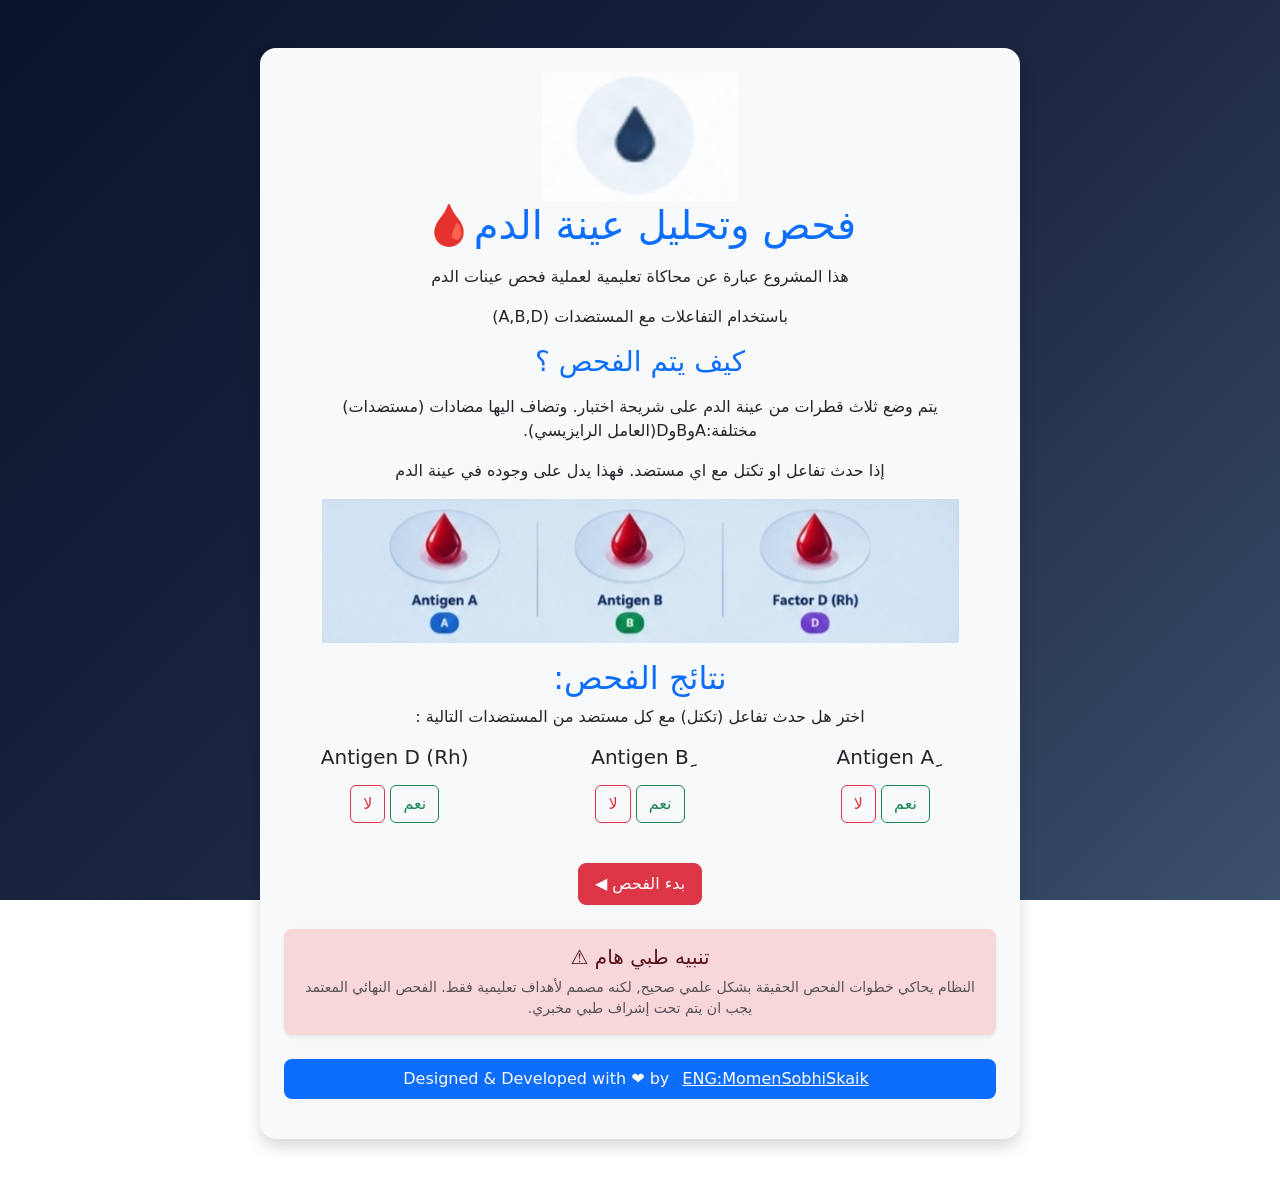
<file: index.html>
<!DOCTYPE html>
<html lang="ar" dir="rtl">

<head>
    <meta charset="UTF-8">
    <meta name="viewport" content="width=device-width, initial-scale=1.0">
    <title>BloodGroupTest</title>
    <link href="https://cdn.jsdelivr.net/npm/bootstrap@5.3.8/dist/css/bootstrap.min.css" rel="stylesheet">
    <link rel="stylesheet" href="css/aos.css" />
    <link rel="icon" href="images/blood.jpg ">

    <link rel="stylesheet" href="css/style.css">

</head>

<body>
    <div class="container my-5">
        <div class="row justify-content-center ">
            <div class="col-md-8 text-center  p-4 rounded-4 shadow box bg-light" data-aos="zoom-in"
                data-aos-duration="1500">
                <div>
                    <img class="img-fluid" src="images/blood.jpg" alt="">
                    <h1 class=" text-primary mb-3">فحص وتحليل عينة <span>الدم🩸</span>

                    </h1>
                    <p>هذا المشروع عبارة عن محاكاة تعليمية لعملية فحص عينات الدم</p>
                    <p>باستخدام التفاعلات مع المستضدات (A,B,D)</p>
                </div>
                <div>
                    <div>
                        <h3 class=" text-primary mb-3">كيف يتم الفحص ؟ </h3>
                        <p> يتم وضع ثلاث قطرات من عينة الدم على شريحة اختبار. وتضاف اليها مضادات (مستضدات)
                            مختلفة:AوBوD(العامل
                            الرايزيسي). </p>
                        <p>إذا حدث تفاعل او تكتل مع اي مستضد. فهذا يدل على وجوده في عينة الدم</p>
                        <img src="images/blood2.jpg" class="img-fluid mb-3" alt="">
                    </div>
                    <div>
                        <h2 class="text-primary"> نتائج الفحص:</h2>
                        <p>اختر هل حدث تفاعل (تكتل) مع كل مستضد من المستضدات التالية :</p>

                        <div class="row ">
                            <div class="col-lg-4 mb-3 ">
                                <h5 class="mb-3 fw-blod">ِِAntigen A</h5>
                                <div class=" d-inline">
                                    <input class="btn-check" type="radio" id="AAY" name="Ant1">
                                    <label class="btn btn-outline-success" for="AAY">نعم</label>

                                </div>
                                <div class="d-inline">
                                    <input class="btn-check" type="radio" id="AAN" name="Ant1">
                                    <label class="btn btn-outline-danger" for="AAN">لا</label>

                                </div>
                            </div>



                            <div class="col-lg-4 mb-3 ">
                                <h5 class="mb-3 fw-blod">ِِAntigen B</h5>
                                <div class="d-inline ">
                                    <input class="btn-check" type="radio" id="BBY" text="radio" name="Ant2">
                                    <label class="btn btn-outline-success" for="BBY">نعم</label>

                                </div>
                                <div class="d-inline">
                                    <input class="btn-check" type="radio" id="BBN" name="Ant2">
                                    <label class="btn btn-outline-danger" for="BBN">لا</label>

                                </div>
                            </div>


                            <div class="col-lg-4 mb-3 ">
                                <h5 class="mb-3 fw-blod"> Antigen D (Rh) </h5>
                                <div class="d-inline ">
                                    <input class="btn-check" type="radio" id="DDY" name="Ant3">
                                    <label class="btn btn-outline-success" for="DDY">نعم</label>

                                </div>
                                <div class="d-inline ">
                                    <input class="btn-check" type="radio" id="DDN" name="Ant3">
                                    <label class="btn btn-outline-danger" for="DDN">لا</label>

                                </div>
                            </div>
                        </div>

                    </div>
                    <button id="btn" class="btn btn-danger rounded-3 mt-4 px-3 py-2"> بدء الفحص ◀</button>
                    <div class="alert alert-danger  my-4 rounded-3 shadow-sm border-0">
                        <h5 class="alert-heading fw-blod ">تنبيه طبي هام ⚠</h5>
                        <p class="mb-0 small text-muted">النظام يحاكي خطوات الفحص الحقيقة بشكل علمي صحيح, لكنه مصمم
                            لأهداف تعليمية فقط. الفحص النهائي المعتمد يجب ان يتم تحت إشراف طبي مخبري. </p>
                    </div>

                    <p id="time" class="fw-blod alert alert-dark   rounded-4 p-4 text-success" style="display:none ;">
                        جاري تحليل العينة
                        <span id="timer" class="fw-blod">(5)</span> ثوان...
                    </p>
                    <tfoot class="p-2 mr-2  ">
                        <p class=" text-light w-100  rounded-3 p-2  bg-primary">Designed & Developed with ❤️ by
                            <a class="fw-blod text-white m-2 " href="https://www.facebook.com/share/1C6XZFypFF/"
                                target="_blank">ENG:MomenSobhiSkaik</a>
                        </p>
                    </tfoot>
                </div>

            </div>
        </div>
    </div>
    </div>

    <script src="https://cdn.jsdelivr.net/npm/bootstrap@5.3.8/dist/js/bootstrap.bundle.min.js"></script>

    <script src="js/aos.js"></script>
    <script>AOS.init();</script>
    <script src="js/blood.js"></script>
</body>

</html>
</file>
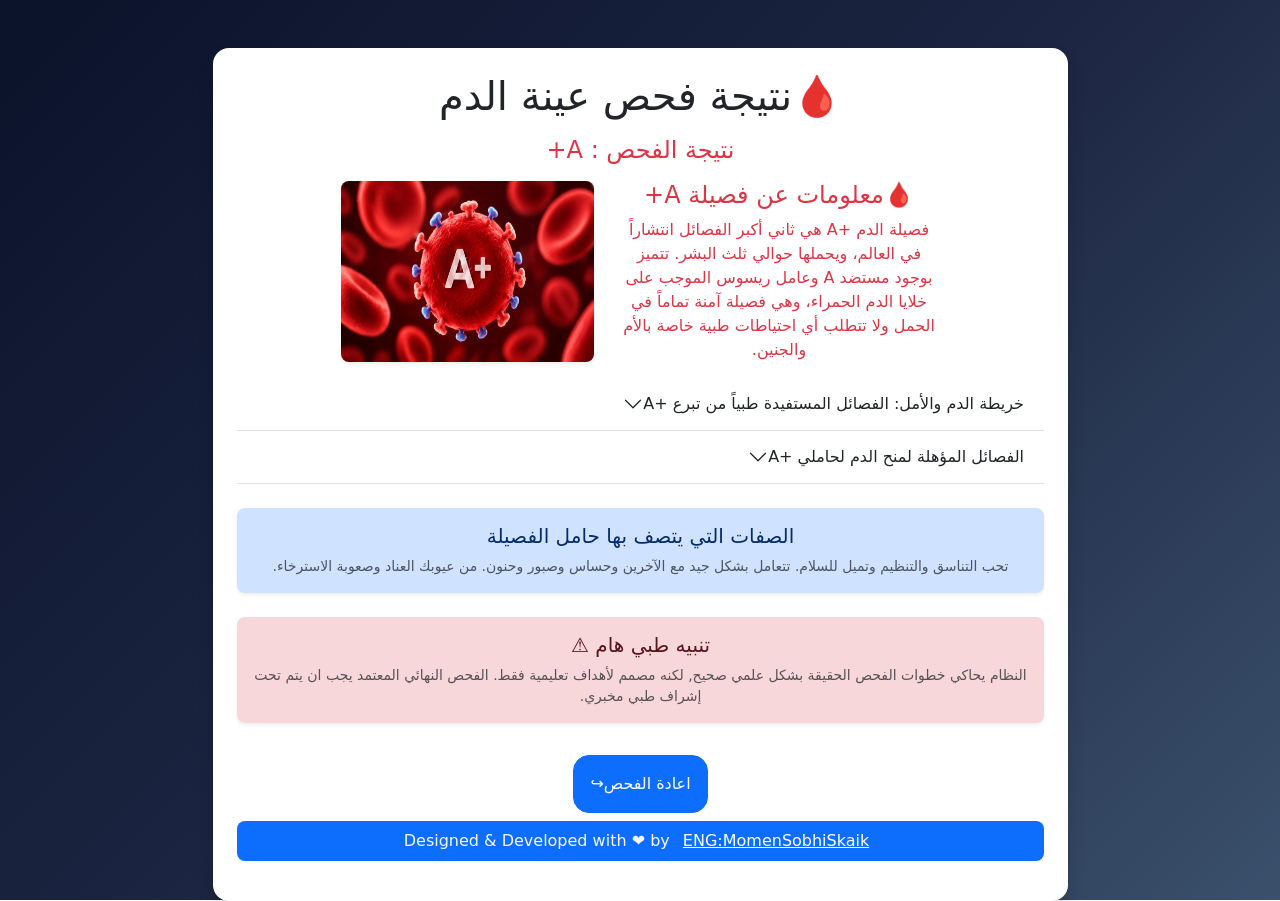
<file: pageA+.html>
<!DOCTYPE html>
<html lang="ar" dir="rtl">

<head>
    <meta charset="UTF-8">
    <meta name="viewport" content="width=device-width, initial-scale=1.0">
    <title>BloodGroupTest</title>
    <link href="https://cdn.jsdelivr.net/npm/bootstrap@5.3.8/dist/css/bootstrap.min.css" rel="stylesheet">
    <link rel="stylesheet" href="css/aos.css" />
    <link rel="icon" href="images/blood.jpg ">
    <link rel="stylesheet" href="css/styleall.css">

</head>

<body>
    <div class="container mt-5">
        <div class="row justify-content-center">
            <div class="col-md-9 text-center p-4 rounded-4 mx-3 shadow box bg-white" data-aos="flip-left"
                data-aos-duration="2000">


                <div>
                    <h1 class="mb-3">🩸نتيجة فحص عينة الدم </h1>
                    <h4 class="fw-blod text-danger mb-3">نتيجة الفحص : A+</h4>
                    <div class="row justify-content-center">
                        <div class="col-lg-5  text-danger">
                            <h4>🩸معلومات عن فصيلة A+</h4>
                            <p>فصيلة الدم +A هي ثاني أكبر
                                الفصائل انتشاراً في العالم، ويحملها حوالي ثلث البشر. تتميز بوجود مستضد A وعامل
                                ريسوس
                                الموجب على خلايا
                                الدم الحمراء، وهي فصيلة آمنة تماماً في الحمل ولا تتطلب أي
                                احتياطات طبية خاصة بالأم والجنين.</p>


                        </div>
                        <div class="col-lg-4 mb-3"><img src="images/A+.jpg"
                                class="img-fluid rounded-3 shadow-sm w-100  h-100">
                        </div>


                    </div>
                    <div class="accordion accordion-flush" id="accordionFlushExample">
                        <div class="accordion-item">
                            <h2 class="accordion-header">
                                <button class="accordion-button collapsed " type="button" data-bs-toggle="collapse"
                                    data-bs-target="#flush-collapseOne" aria-expanded="false"
                                    aria-controls="flush-collapseOne">
                                    خريطة الدم والأمل: الفصائل المستفيدة طبياً من تبرع +A
                                </button>
                            </h2>
                            <div id="flush-collapseOne" class="accordion-collapse collapse"
                                data-bs-parent="#accordionFlushExample">
                                <div class="accordion-body">تستطيع فصيلة الدم +A التبرع بالدم لشخصين فقط: حاملي نفس
                                    فصيلتها (+A)، وحاملي فصيلة (+AB).</div>
                            </div>
                        </div>
                        <div class="accordion-item">
                            <h2 class="accordion-header">
                                <button class="accordion-button collapsed" type="button" data-bs-toggle="collapse"
                                    data-bs-target="#flush-collapseTwo" aria-expanded="false"
                                    aria-controls="flush-collapseTwo">
                                    الفصائل المؤهلة لمنح الدم لحاملي +A
                                </button>
                            </h2>
                            <div id="flush-collapseTwo" class="accordion-collapse collapse"
                                data-bs-parent="#accordionFlushExample">
                                <div class="accordion-body">كل من الفصائل (+A، -A، +O، -O) تستطيع التبرع لـ (+A)</div>
                            </div>
                        </div>
                        <div class="alert alert-primary  my-4 rounded-3 shadow-sm border-0">
                            <h5 class="alert-heading fw-blod "> الصفات التي يتصف بها حامل الفصيلة</h5>
                            <p class="mb-0 small text-muted fw-blod">
                                تحب التناسق والتنظيم وتميل للسلام. تتعامل بشكل جيد مع الآخرين وحساس وصبور وحنون. من
                                عيوبك العناد وصعوبة الاسترخاء.
                            </p>
                        </div>
                        <div class="alert alert-danger  my-4 rounded-3 shadow-sm border-0">
                            <h5 class="alert-heading fw-blod ">تنبيه طبي هام ⚠</h5>
                            <p class="mb-0 small text-muted">النظام يحاكي خطوات الفحص الحقيقة بشكل علمي صحيح, لكنه مصمم
                                لأهداف تعليمية فقط. الفحص النهائي المعتمد يجب ان يتم تحت إشراف طبي مخبري. </p>
                        </div>
                        <button id="bttn" class="btn btn-primary mt-2 p-3 rounded-4"> اعادة الفحص↪ </button>
                        <tfoot class="p-2 m-3 ">
                            <p class=" text-light w-100  rounded-3 p-2 mt-2  bg-primary">Designed & Developed with ❤️ by
                                <a class="fw-blod text-white m-2 "
                                    href="https://www.facebook.com/share/1C6XZFypFF/"
                                    target="_blank">ENG:MomenSobhiSkaik</a>
                            </p>
                        </tfoot>
                    </div>

                </div>
            </div>
            <script src="https://cdn.jsdelivr.net/npm/bootstrap@5.3.8/dist/js/bootstrap.bundle.min.js"></script>
            <script src="https://cdn.jsdelivr.net/npm/bootstrap@5.3.8/dist/js/bootstrap.bundle.min.js"></script>

            <script src="js/aos.js"></script>
            <script>AOS.init();</script>
            <script>
                document.getElementById("bttn").onclick = function () {
                    window.location.href = "index.html";
                }
            </script>
</body>

</html>
</file>
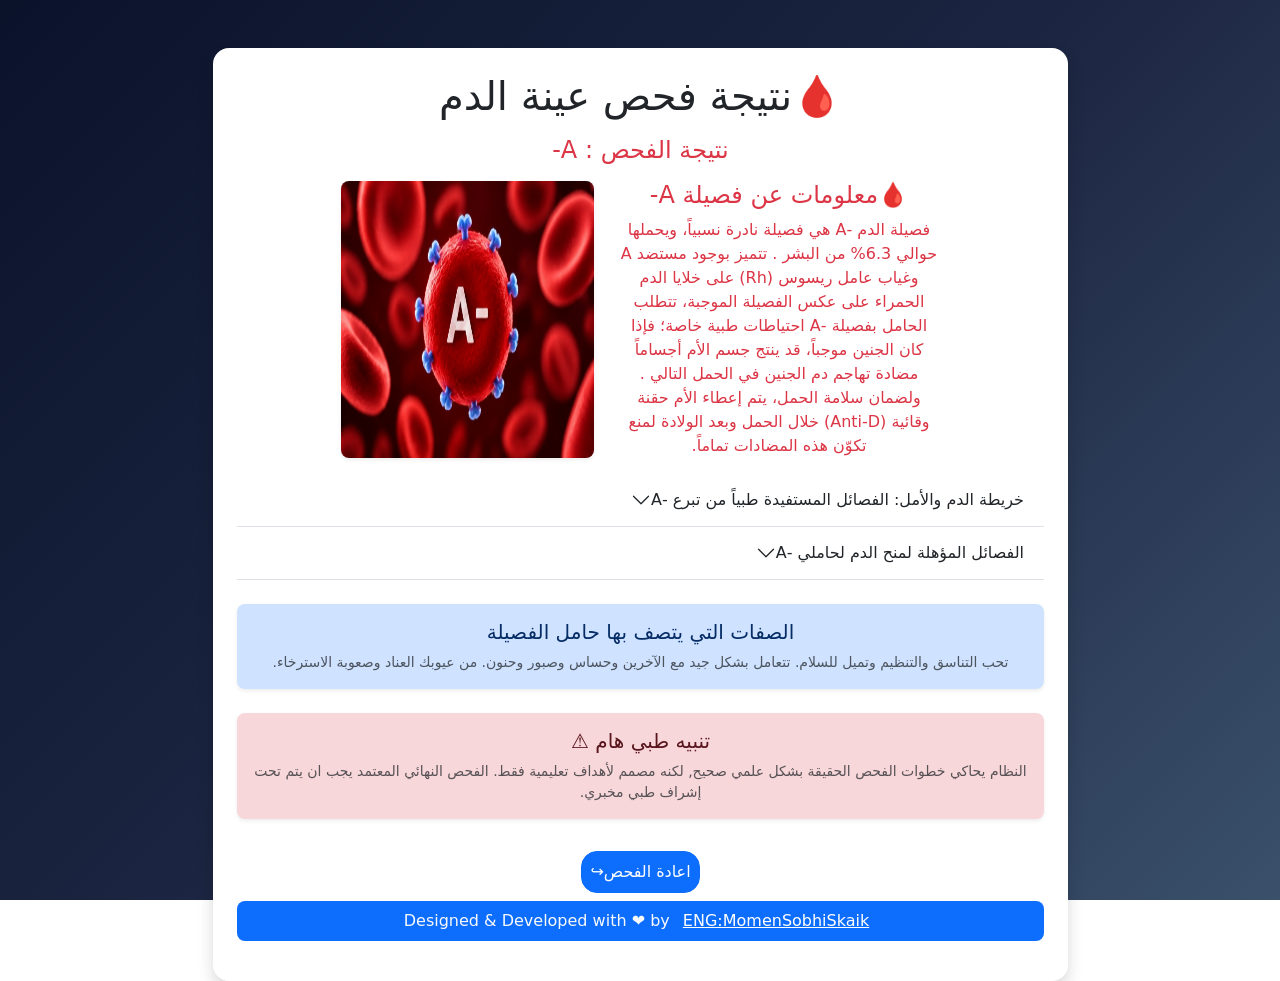
<file: pageA-.html>
<!DOCTYPE html>
<html lang="ar" dir="rtl">

<head>
    <meta charset="UTF-8">
    <meta name="viewport" content="width=device-width, initial-scale=1.0">
    <title>BloodGroupTest</title>
    <link href="https://cdn.jsdelivr.net/npm/bootstrap@5.3.8/dist/css/bootstrap.min.css" rel="stylesheet">
    <link rel="stylesheet" href="css/aos.css" />
    <link rel="icon" href="images/blood.jpg ">
    <link rel="stylesheet" href="css/styleall.css">

</head>

<body>
    <div class="container mt-5">
        <div class="row justify-content-center">
            <div class="col-md-9 text-center p-4 rounded-4 mx-3 shadow box bg-white" data-aos="flip-right"
                data-aos-duration="2000">


                <div>
                    <h1 class="mb-3">🩸نتيجة فحص عينة الدم </h1>
                    <h4 class="fw-blod text-danger mb-3">نتيجة الفحص : A-</h4>
                    <div class="row justify-content-center">
                        <div class="col-lg-5  text-danger">
                            <h4>🩸معلومات عن فصيلة A-</h4>
                            <p>فصيلة الدم -A هي فصيلة نادرة نسبياً، ويحملها حوالي 6.3% من البشر . تتميز بوجود مستضد A
                                وغياب عامل ريسوس (Rh) على خلايا الدم الحمراء على عكس الفصيلة الموجبة،
                                تتطلب الحامل بفصيلة -A احتياطات طبية خاصة؛ فإذا كان الجنين موجباً، قد ينتج جسم الأم
                                أجساماً مضادة تهاجم دم الجنين في الحمل التالي . ولضمان سلامة الحمل، يتم إعطاء الأم حقنة
                                وقائية (Anti-D) خلال الحمل وبعد الولادة لمنع تكوّن هذه المضادات تماماً.</p>

                        </div>
                        <div class="col-lg-4 mb-3"><img src="images/A-.jpg"
                                class="img-fluid rounded-3 shadow-sm w-100 h-100">
                        </div>


                    </div>
                    <div class="accordion accordion-flush" id="accordionFlushExample">
                        <div class="accordion-item">
                            <h2 class="accordion-header">
                                <button class="accordion-button collapsed " type="button" data-bs-toggle="collapse"
                                    data-bs-target="#flush-collapseOne" aria-expanded="false"
                                    aria-controls="flush-collapseOne">
                                    خريطة الدم والأمل: الفصائل المستفيدة طبياً من تبرع -A
                                </button>
                            </h2>
                            <div id="flush-collapseOne" class="accordion-collapse collapse"
                                data-bs-parent="#accordionFlushExample">
                                <div class="accordion-body"> بقطراتها تُحيي فصيلة -A الأمل في أربع فصائل: +Aو -Aو +ABو
                                    -AB</div>
                            </div>
                        </div>
                        <div class="accordion-item">
                            <h2 class="accordion-header">
                                <button class="accordion-button collapsed" type="button" data-bs-toggle="collapse"
                                    data-bs-target="#flush-collapseTwo" aria-expanded="false"
                                    aria-controls="flush-collapseTwo">
                                    الفصائل المؤهلة لمنح الدم لحاملي -A
                                </button>
                            </h2>
                            <div id="flush-collapseTwo" class="accordion-collapse collapse"
                                data-bs-parent="#accordionFlushExample">
                                <div class="accordion-body">فصيلة الدم -A تستقبل الدم فقط من فصيلتي: -A و -O.</div>
                            </div>
                        </div>
                   <div class="alert alert-primary  my-4 rounded-3 shadow-sm border-0">
                            <h5 class="alert-heading fw-blod "> الصفات التي يتصف بها حامل الفصيلة</h5>
                            <p class="mb-0 small text-muted fw-blod">
                                تحب التناسق والتنظيم وتميل للسلام. تتعامل بشكل جيد مع الآخرين وحساس وصبور وحنون. من
                                عيوبك العناد وصعوبة الاسترخاء.
                            </p>
                        </div>
                        <div class="alert alert-danger  my-4 rounded-3 shadow-sm border-0">
                            <h5 class="alert-heading fw-blod ">تنبيه طبي هام ⚠</h5>
                            <p class="mb-0 small text-muted">النظام يحاكي خطوات الفحص الحقيقة بشكل علمي صحيح, لكنه مصمم
                                لأهداف تعليمية فقط. الفحص النهائي المعتمد يجب ان يتم تحت إشراف طبي مخبري. </p>
                        </div>
                        <button id="bttn" class="btn btn-primary mt-2 p-2 rounded-4"> اعادة الفحص↪ </button>
                        <tfoot class="p-2 m-3 ">
                            <p class=" text-light w-100  rounded-3 p-2 mt-2  bg-primary">Designed & Developed with ❤️ by
                                <a class="fw-blod text-white m-2 "
                                    href="https://www.facebook.com/share/1C6XZFypFF/"
                                    target="_blank">ENG:MomenSobhiSkaik</a>
                            </p>
                        </tfoot>
                    </div>

                </div>
            </div>
            <script src="https://cdn.jsdelivr.net/npm/bootstrap@5.3.8/dist/js/bootstrap.bundle.min.js"></script>
            <script src="https://cdn.jsdelivr.net/npm/bootstrap@5.3.8/dist/js/bootstrap.bundle.min.js"></script>

            <script src="js/aos.js"></script>
            <script>AOS.init();</script>
            <script>
                document.getElementById("bttn").onclick = function () {
                    window.location.href = "index.html";
                }
            </script>

</body>

</html>
</file>
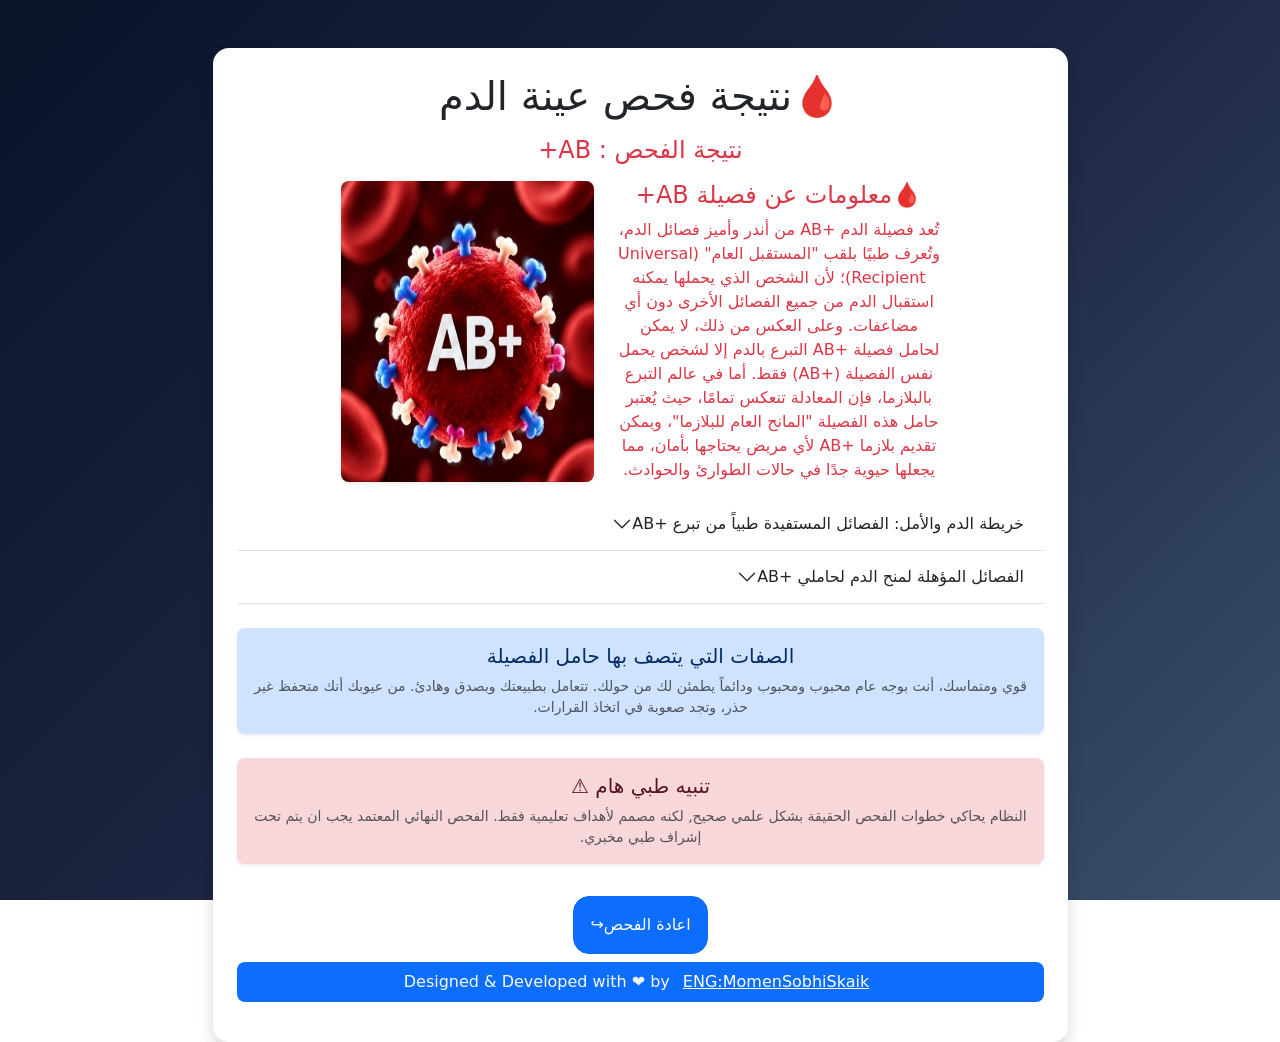
<file: pageAB+.html>
<!DOCTYPE html>
<html lang="ar" dir="rtl">

<head>
    <meta charset="UTF-8">
    <meta name="viewport" content="width=device-width, initial-scale=1.0">
    <title>BloodGroupTest</title>
    <link href="https://cdn.jsdelivr.net/npm/bootstrap@5.3.8/dist/css/bootstrap.min.css" rel="stylesheet">
    <link rel="stylesheet" href="css/aos.css" />
    <link rel="icon" href="images/blood.jpg ">
    <link rel="stylesheet" href="css/styleall.css">

</head>

<body>
    <div class="container mt-5">
        <div class="row justify-content-center">
            <div class="col-md-9 text-center p-4 rounded-4 mx-3 shadow box bg-white" data-aos="flip-down"
                data-aos-duration="2000">


                <div>
                    <h1 class="mb-3">🩸نتيجة فحص عينة الدم </h1>
                    <h4 class="fw-blod text-danger mb-3">نتيجة الفحص : AB+</h4>
                    <div class="row justify-content-center">
                        <div class="col-lg-5  text-danger">
                            <h4>🩸معلومات عن فصيلة AB+</h4>
                            <p>تُعد فصيلة الدم +AB من أندر وأميز فصائل الدم، وتُعرف طبيًا بلقب "المستقبل العام"
                                (Universal Recipient)؛ لأن الشخص الذي يحملها يمكنه استقبال الدم من جميع الفصائل الأخرى
                                دون أي مضاعفات.
                                وعلى العكس من ذلك، لا يمكن لحامل فصيلة +AB التبرع بالدم إلا لشخص يحمل نفس الفصيلة (+AB)
                                فقط. أما في عالم التبرع بالبلازما، فإن المعادلة تنعكس تمامًا، حيث يُعتبر حامل هذه
                                الفصيلة "المانح العام للبلازما"، ويمكن تقديم بلازما +AB لأي مريض يحتاجها بأمان، مما
                                يجعلها حيوية جدًا في حالات الطوارئ والحوادث.</p>


                        </div>
                        <div class="col-lg-4 mb-3"><img src="images/AB+.jpg"
                                class="img-fluid rounded-3 shadow-sm w-100  h-100">
                        </div>


                    </div>
                    <div class="accordion accordion-flush" id="accordionFlushExample">
                        <div class="accordion-item">
                            <h2 class="accordion-header">
                                <button class="accordion-button collapsed " type="button" data-bs-toggle="collapse"
                                    data-bs-target="#flush-collapseOne" aria-expanded="false"
                                    aria-controls="flush-collapseOne">
                                    خريطة الدم والأمل: الفصائل المستفيدة طبياً من تبرع +AB
                                </button>
                            </h2>
                            <div id="flush-collapseOne" class="accordion-collapse collapse"
                                data-bs-parent="#accordionFlushExample">
                                <div class="accordion-body">تختص فصيلة +AB بعطائها، وتتبرع بالدم لحاملي فصيلة +AB فقط.
                                </div>
                            </div>
                        </div>
                        <div class="accordion-item">
                            <h2 class="accordion-header">
                                <button class="accordion-button collapsed" type="button" data-bs-toggle="collapse"
                                    data-bs-target="#flush-collapseTwo" aria-expanded="false"
                                    aria-controls="flush-collapseTwo">
                                    الفصائل المؤهلة لمنح الدم لحاملي +AB
                                </button>
                            </h2>

                            <div id="flush-collapseTwo" class="accordion-collapse collapse"
                                data-bs-parent="#accordionFlushExample">
                                <div class="accordion-body">تستقبل فصيلة +AB شريان الحياة من جميع الفصائل بلا استثناء،
                                    فهي المستقبل العام.</div>
                            </div>
                        </div>
                        <div class="alert alert-primary  my-4 rounded-3 shadow-sm border-0">
                            <h5 class="alert-heading fw-blod "> الصفات التي يتصف بها حامل الفصيلة</h5>
                            <p class="mb-0 small text-muted fw-blod">
                                قوي ومتماسك، أنت بوجه عام محبوب ومحبوب ودائماً يطمئن لك من حولك. تتعامل بطبيعتك وبصدق
                                وهادئ.
                                من عيوبك أنك متحفظ غير حذر، وتجد صعوبة في اتخاذ القرارات.
                            </p>
                        </div>
                        <div class="alert alert-danger  my-4 rounded-3 shadow-sm border-0">
                            <h5 class="alert-heading fw-blod ">تنبيه طبي هام ⚠</h5>
                            <p class="mb-0 small text-muted">النظام يحاكي خطوات الفحص الحقيقة بشكل علمي صحيح, لكنه مصمم
                                لأهداف تعليمية فقط. الفحص النهائي المعتمد يجب ان يتم تحت إشراف طبي مخبري. </p>
                        </div>
                        <button id="bttn" class="btn btn-primary mt-2 p-3 rounded-4"> اعادة الفحص↪ </button>
                        <tfoot class="p-2 m-3 ">
                            <p class=" text-light w-100  rounded-3 p-2 mt-2  bg-primary">Designed & Developed with ❤️ by
                                <a class="fw-blod text-white m-2 "
                                    href="https://www.facebook.com/share/1C6XZFypFF/"
                                    target="_blank">ENG:MomenSobhiSkaik</a>
                            </p>
                        </tfoot>
                    </div>

                </div>
            </div>
            <script src="https://cdn.jsdelivr.net/npm/bootstrap@5.3.8/dist/js/bootstrap.bundle.min.js"></script>
            <script src="https://cdn.jsdelivr.net/npm/bootstrap@5.3.8/dist/js/bootstrap.bundle.min.js"></script>

            <script src="js/aos.js"></script>
            <script>AOS.init();</script>
            <script>
                document.getElementById("bttn").onclick = function () {
                    window.location.href = "index.html";
                }
            </script>
</body>

</html>
</file>
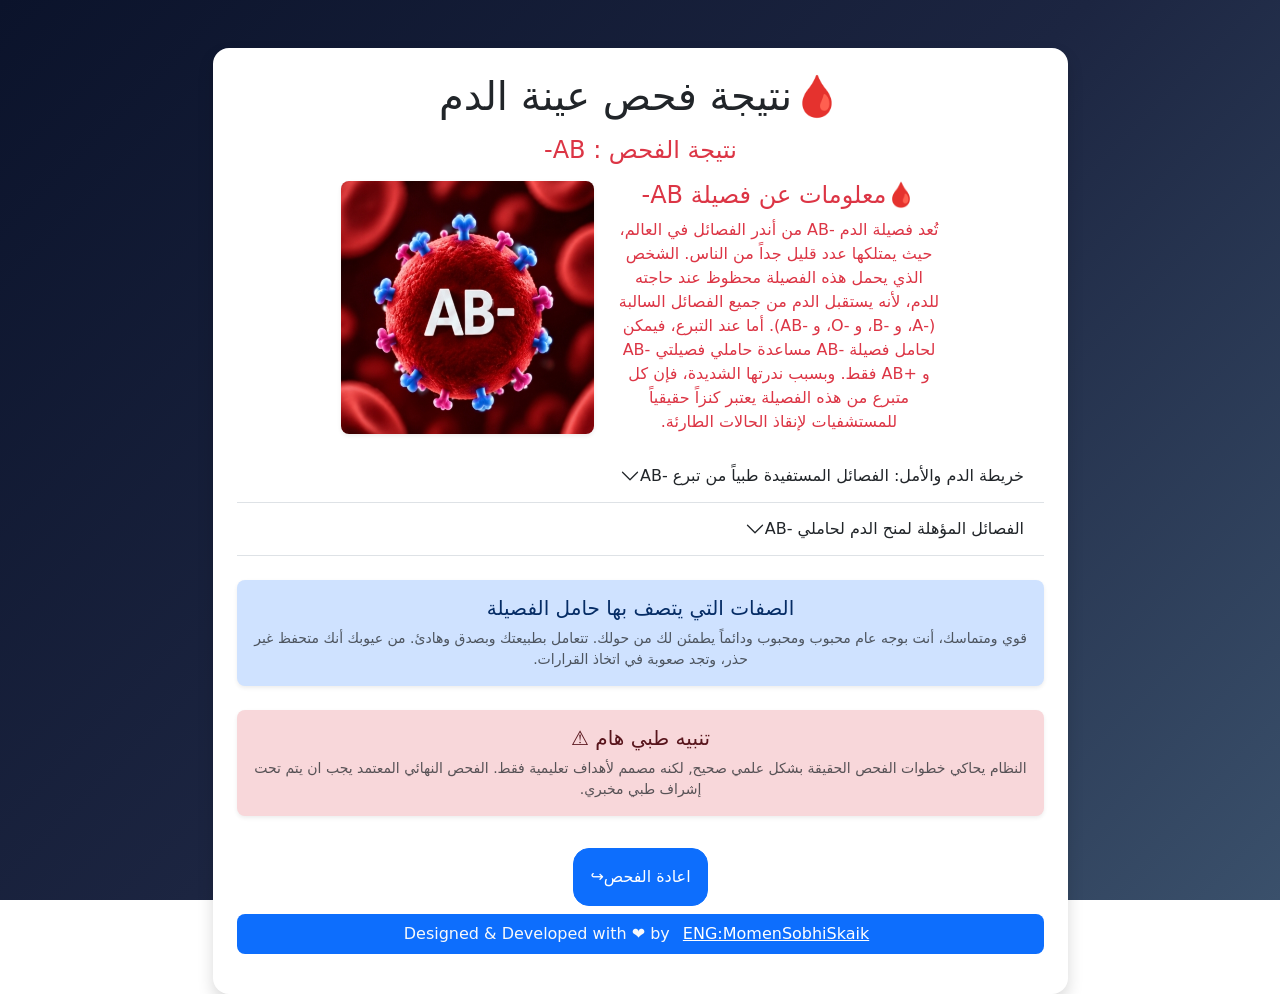
<file: pageAB-.html>
<!DOCTYPE html>
<html lang="ar" dir="rtl">

<head>
    <meta charset="UTF-8">
    <meta name="viewport" content="width=device-width, initial-scale=1.0">
    <title>BloodGroupTest</title>
    <link href="https://cdn.jsdelivr.net/npm/bootstrap@5.3.8/dist/css/bootstrap.min.css" rel="stylesheet">
    <link rel="stylesheet" href="css/aos.css" />
    <link rel="icon" href="images/blood.jpg ">
    <link rel="stylesheet" href="css/styleall.css">

</head>

<body>
    <div class="container mt-5">
        <div class="row justify-content-center">
            <div class="col-md-9 text-center p-4 rounded-4 mx-3 shadow box bg-white" data-aos="flip-up"
                data-aos-duration="2000">


                <div>
                    <h1 class="mb-3">🩸نتيجة فحص عينة الدم </h1>
                    <h4 class="fw-blod text-danger mb-3">نتيجة الفحص : AB-</h4>
                    <div class="row justify-content-center">
                        <div class="col-lg-5  text-danger">
                            <h4>🩸معلومات عن فصيلة AB-</h4>
                            <p>تُعد فصيلة الدم -AB من أندر الفصائل في العالم، حيث يمتلكها عدد قليل جداً من الناس.
                                الشخص الذي يحمل هذه الفصيلة محظوظ عند حاجته للدم، لأنه يستقبل الدم من جميع الفصائل
                                السالبة (-A، و -B، و -O، و -AB). أما عند التبرع، فيمكن لحامل فصيلة -AB مساعدة حاملي
                                فصيلتي -AB و +AB فقط. وبسبب ندرتها الشديدة، فإن كل متبرع من هذه الفصيلة يعتبر كنزاً
                                حقيقياً للمستشفيات لإنقاذ الحالات الطارئة.</p>


                        </div>
                        <div class="col-lg-4 mb-3"><img src="images/AB-.jpg"
                                class="img-fluid rounded-3 shadow-sm w-100  h-100">
                        </div>


                    </div>
                    <div class="accordion accordion-flush" id="accordionFlushExample">
                        <div class="accordion-item">
                            <h2 class="accordion-header">
                                <button class="accordion-button collapsed " type="button" data-bs-toggle="collapse"
                                    data-bs-target="#flush-collapseOne" aria-expanded="false"
                                    aria-controls="flush-collapseOne">
                                    خريطة الدم والأمل: الفصائل المستفيدة طبياً من تبرع -AB
                                </button>
                            </h2>
                            <div id="flush-collapseOne" class="accordion-collapse collapse"
                                data-bs-parent="#accordionFlushExample">
                                <div class="accordion-body">تساهم فصيلة -AB في إنقاذ حياة حاملي الفصائل التالية فقط: -AB
                                    و +AB.</div>
                            </div>
                        </div>
                        <div class="accordion-item">
                            <h2 class="accordion-header">
                                <button class="accordion-button collapsed" type="button" data-bs-toggle="collapse"
                                    data-bs-target="#flush-collapseTwo" aria-expanded="false"
                                    aria-controls="flush-collapseTwo">
                                    الفصائل المؤهلة لمنح الدم لحاملي -AB
                                </button>
                            </h2>

                            <div id="flush-collapseTwo" class="accordion-collapse collapse"
                                data-bs-parent="#accordionFlushExample">
                                <div class="accordion-body">تستقبل فصيلة -AB شريان الحياة من جميع الفصائل السالبة فقط:
                                    -O, -Aو -Bو -AB.</div>
                            </div>
                        </div>
                        <div class="alert alert-primary  my-4 rounded-3 shadow-sm border-0">
                            <h5 class="alert-heading fw-blod "> الصفات التي يتصف بها حامل الفصيلة</h5>
                            <p class="mb-0 small text-muted fw-blod">
                                قوي ومتماسك، أنت بوجه عام محبوب ومحبوب ودائماً يطمئن لك من حولك. تتعامل بطبيعتك وبصدق
                                وهادئ.
                                من عيوبك أنك متحفظ غير حذر، وتجد صعوبة في اتخاذ القرارات.
                            </p>
                        </div>
                        <div class="alert alert-danger  my-4 rounded-3 shadow-sm border-0">
                            <h5 class="alert-heading fw-blod ">تنبيه طبي هام ⚠</h5>
                            <p class="mb-0 small text-muted">النظام يحاكي خطوات الفحص الحقيقة بشكل علمي صحيح, لكنه مصمم
                                لأهداف تعليمية فقط. الفحص النهائي المعتمد يجب ان يتم تحت إشراف طبي مخبري. </p>
                        </div>
                        <button id="bttn" class="btn btn-primary mt-2 p-3 rounded-4"> اعادة الفحص↪ </button>
                        <tfoot class="p-2 m-3 ">
                            <p class=" text-light w-100  rounded-3 p-2 mt-2  bg-primary">Designed & Developed with ❤️ by
                                <a class="fw-blod text-white m-2 "
                                    href="https://www.facebook.com/share/1C6XZFypFF/"
                                    target="_blank">ENG:MomenSobhiSkaik</a>
                            </p>
                        </tfoot>
                    </div>

                </div>
            </div>
            <script src="https://cdn.jsdelivr.net/npm/bootstrap@5.3.8/dist/js/bootstrap.bundle.min.js"></script>
            <script src="https://cdn.jsdelivr.net/npm/bootstrap@5.3.8/dist/js/bootstrap.bundle.min.js"></script>

            <script src="js/aos.js"></script>
            <script>AOS.init();</script>
            <script>
                document.getElementById("bttn").onclick = function () {
                    window.location.href = "index.html";
                }
            </script>
</body>

</html>
</file>
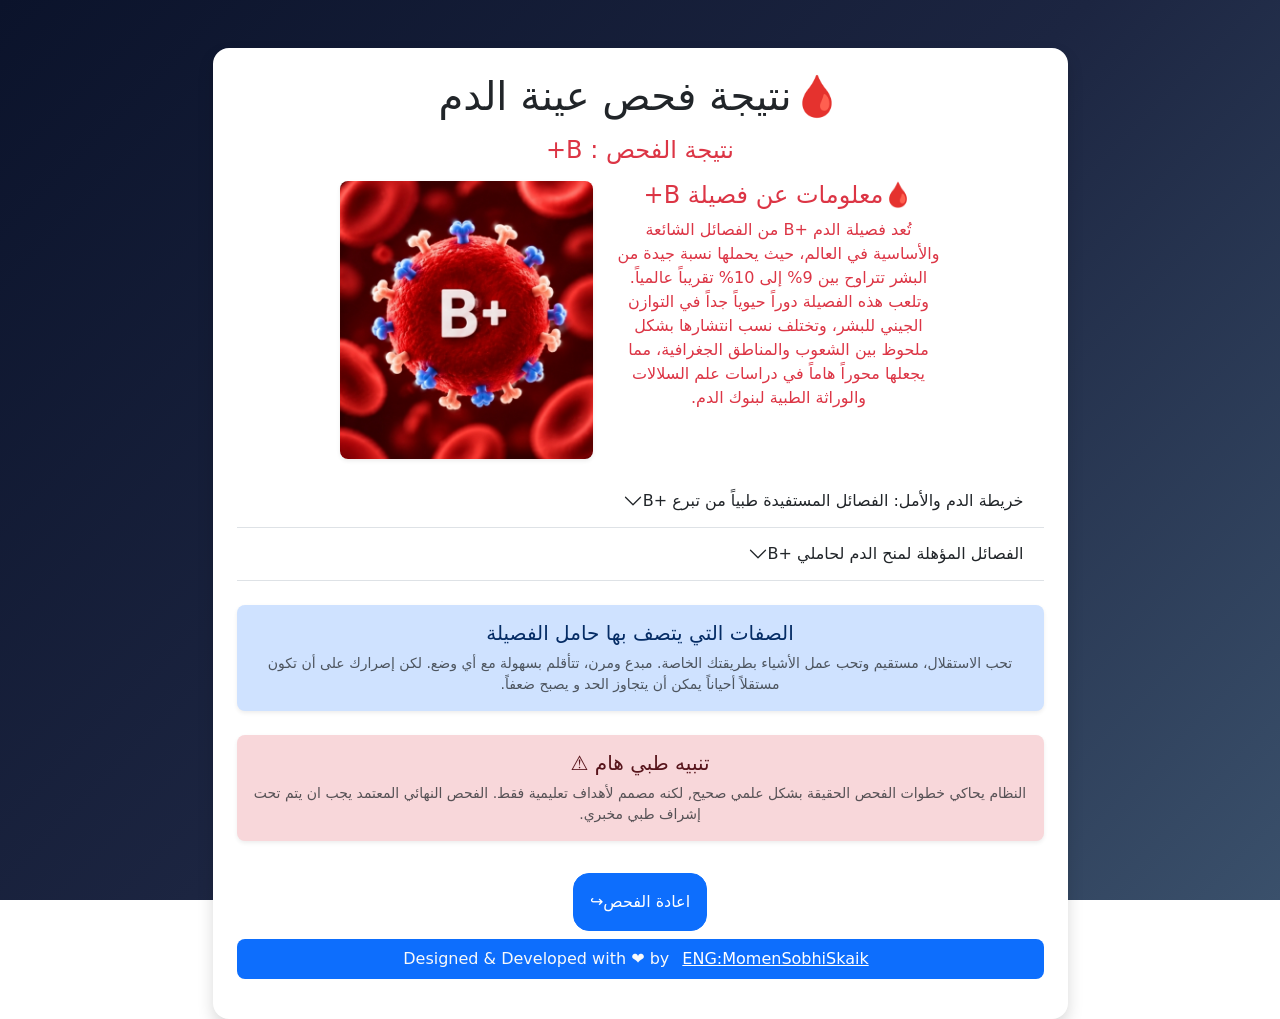
<file: pageB+.html>
<!DOCTYPE html>
<html lang="ar" dir="rtl">

<head>
    <meta charset="UTF-8">
    <meta name="viewport" content="width=device-width, initial-scale=1.0">
    <title>BloodGroupTest</title>
    <link href="https://cdn.jsdelivr.net/npm/bootstrap@5.3.8/dist/css/bootstrap.min.css" rel="stylesheet">
    <link rel="stylesheet" href="css/aos.css" />
    <link rel="icon" href="images/blood.jpg ">
    <link rel="stylesheet" href="css/styleall.css">

</head>

<body>
    <div class="container mt-5">
        <div class="row justify-content-center">
            <div class="col-md-9 text-center p-4 rounded-4 mx-3 shadow box bg-white" data-aos="zoom-in-up"
                data-aos-duration="2000">


                <div>
                    <h1 class="mb-3">🩸نتيجة فحص عينة الدم </h1>
                    <h4 class="fw-blod text-danger mb-3">نتيجة الفحص : B+</h4>
                    <div class="row justify-content-center">
                        <div class="col-lg-5  text-danger">
                            <h4>🩸معلومات عن فصيلة B+</h4>
                            <p>تُعد فصيلة الدم +B من الفصائل الشائعة والأساسية في العالم، حيث يحملها نسبة جيدة من البشر
                                تتراوح بين 9% إلى 10% تقريباً عالمياً.
                                وتلعب هذه الفصيلة دوراً حيوياً جداً في التوازن الجيني للبشر، وتختلف نسب انتشارها بشكل
                                ملحوظ بين الشعوب والمناطق الجغرافية، مما يجعلها محوراً هاماً في دراسات علم السلالات
                                والوراثة الطبية لبنوك الدم.</p>


                        </div>
                        <div class="col-lg-4 mb-3"><img src="images/B+.jpg"
                                class="img-fluid rounded-3 shadow-sm w-100  h-100">
                        </div>


                    </div>
                    <div class="accordion accordion-flush" id="accordionFlushExample">
                        <div class="accordion-item">
                            <h2 class="accordion-header">
                                <button class="accordion-button collapsed " type="button" data-bs-toggle="collapse"
                                    data-bs-target="#flush-collapseOne" aria-expanded="false"
                                    aria-controls="flush-collapseOne">
                                    خريطة الدم والأمل: الفصائل المستفيدة طبياً من تبرع +B
                                </button>
                            </h2>
                            <div id="flush-collapseOne" class="accordion-collapse collapse"
                                data-bs-parent="#accordionFlushExample">
                                <div class="accordion-body">تساهم فصيلة +B في إنقاذ حياة حاملي الفصائل التالية: +B و
                                    +AB.</div>
                            </div>
                        </div>
                        <div class="accordion-item">
                            <h2 class="accordion-header">
                                <button class="accordion-button collapsed" type="button" data-bs-toggle="collapse"
                                    data-bs-target="#flush-collapseTwo" aria-expanded="false"
                                    aria-controls="flush-collapseTwo">
                                    الفصائل المؤهلة لمنح الدم لحاملي +B
                                </button>
                            </h2>

                            <div id="flush-collapseTwo" class="accordion-collapse collapse"
                                data-bs-parent="#accordionFlushExample">
                                <div class="accordion-body">تستقبل فصيلة +B شريان الحياة من الفصائل التالية: +Bو -Bو +Oو
                                    -O.</div>
                            </div>
                        </div>
                        <div class="alert alert-primary  my-4 rounded-3 shadow-sm border-0">
                            <h5 class="alert-heading fw-blod "> الصفات التي يتصف بها حامل الفصيلة</h5>
                            <p class="mb-0 small text-muted fw-blod">
                                تحب الاستقلال، مستقيم وتحب عمل الأشياء بطريقتك الخاصة. مبدع ومرن، تتأقلم بسهولة مع أي
                                وضع.
                                لكن إصرارك على أن تكون مستقلاً أحياناً يمكن أن يتجاوز الحد و يصبح ضعفاً.
                            </p>
                        </div>
                        <div class="alert alert-danger  my-4 rounded-3 shadow-sm border-0">
                            <h5 class="alert-heading fw-blod ">تنبيه طبي هام ⚠</h5>
                            <p class="mb-0 small text-muted">النظام يحاكي خطوات الفحص الحقيقة بشكل علمي صحيح, لكنه مصمم
                                لأهداف تعليمية فقط. الفحص النهائي المعتمد يجب ان يتم تحت إشراف طبي مخبري. </p>
                        </div>
                        <button id="bttn" class="btn btn-primary mt-2 p-3 rounded-4"> اعادة الفحص↪ </button>
                        <tfoot class="p-2 m-3 ">
                            <p class=" text-light w-100  rounded-3 p-2 mt-2  bg-primary">Designed & Developed with ❤️ by
                                <a class="fw-blod text-white m-2 "
                                    href="https://www.facebook.com/share/1C6XZFypFF/"
                                    target="_blank">ENG:MomenSobhiSkaik</a>
                            </p>
                        </tfoot>
                    </div>

                </div>
            </div>
            <script src="https://cdn.jsdelivr.net/npm/bootstrap@5.3.8/dist/js/bootstrap.bundle.min.js"></script>
            <script src="https://cdn.jsdelivr.net/npm/bootstrap@5.3.8/dist/js/bootstrap.bundle.min.js"></script>

            <script src="js/aos.js"></script>
            <script>AOS.init();</script>
            <script>
                document.getElementById("bttn").onclick = function () {
                    window.location.href = "index.html";
                }
            </script>

</body>

</html>
</file>
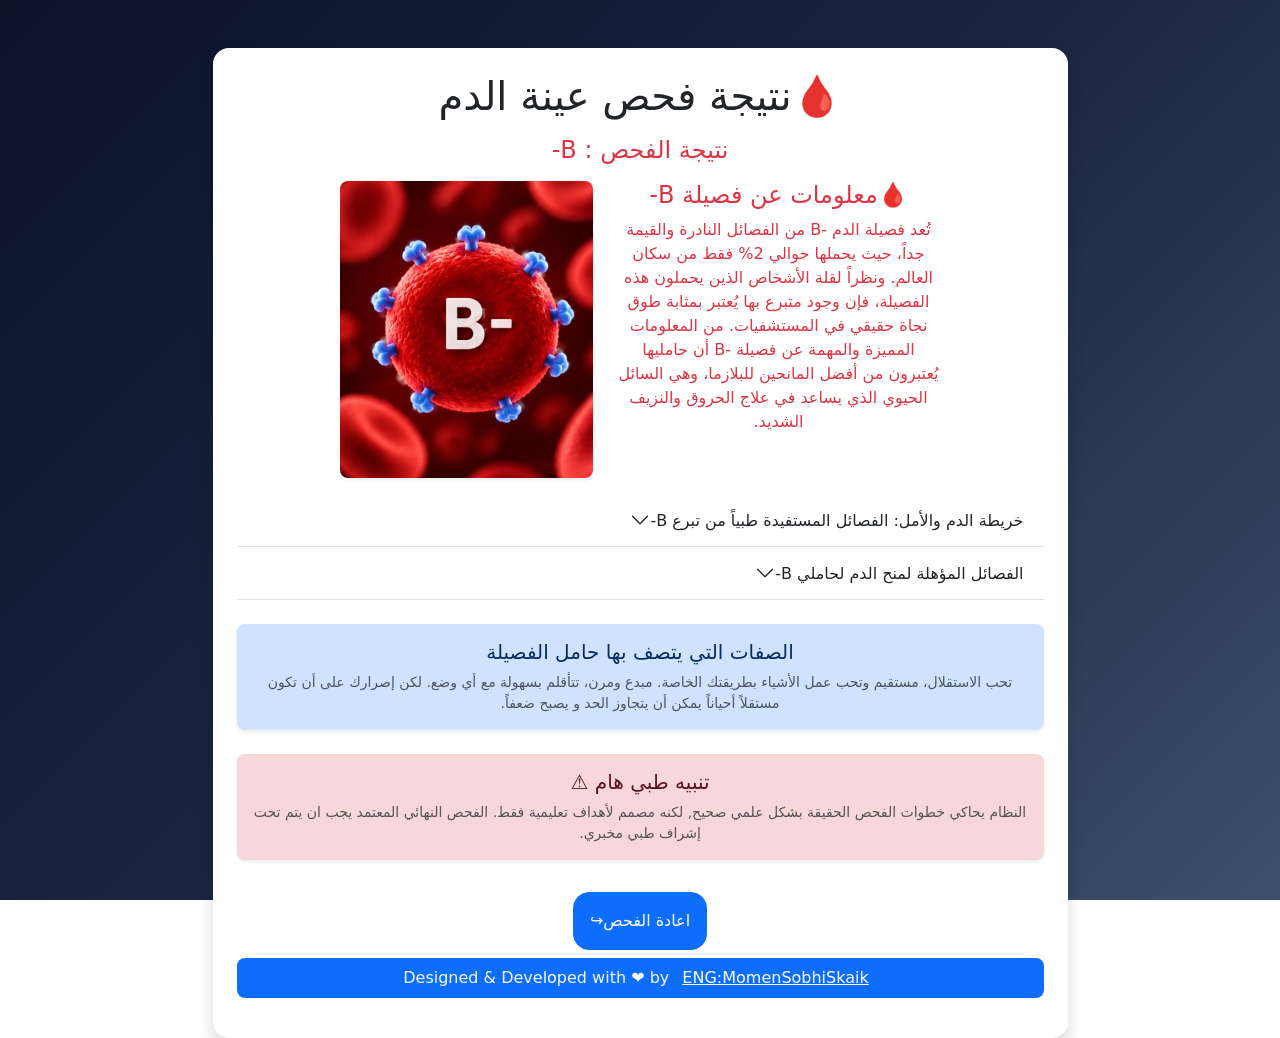
<file: pageB-.html>
<!DOCTYPE html>
<html lang="ar" dir="rtl">

<head>
    <meta charset="UTF-8">
    <meta name="viewport" content="width=device-width, initial-scale=1.0">
    <title>BloodGroupTest</title>
    <link href="https://cdn.jsdelivr.net/npm/bootstrap@5.3.8/dist/css/bootstrap.min.css" rel="stylesheet">
    <link rel="stylesheet" href="css/aos.css" />
    <link rel="icon" href="images/blood.jpg ">
    <link rel="stylesheet" href="css/styleall.css">

</head>

<body>
    <div class="container mt-5">
        <div class="row justify-content-center">
            <div class="col-md-9 text-center p-4 rounded-4 mx-3 shadow box bg-white" data-aos="zoom-in-right"
                data-aos-duration="2000">


                <div>
                    <h1 class="mb-3">🩸نتيجة فحص عينة الدم </h1>
                    <h4 class="fw-blod text-danger mb-3">نتيجة الفحص : B-</h4>
                    <div class="row justify-content-center">
                        <div class="col-lg-5  text-danger">
                            <h4>🩸معلومات عن فصيلة B-</h4>
                            <p>تُعد فصيلة الدم -B من الفصائل النادرة والقيمة جداً، حيث يحملها حوالي 2% فقط من سكان
                                العالم. ونظراً لقلة الأشخاص الذين يحملون هذه الفصيلة،
                                فإن وجود متبرع بها يُعتبر بمثابة طوق نجاة حقيقي في المستشفيات. من المعلومات المميزة
                                والمهمة عن فصيلة -B أن حامليها يُعتبرون من أفضل المانحين للبلازما، وهي السائل الحيوي
                                الذي يساعد في علاج الحروق والنزيف الشديد.</p>


                        </div>
                        <div class="col-lg-4 mb-3"><img src="images/B-.jpg"
                                class="img-fluid rounded-3 shadow-sm w-100  h-100">
                        </div>


                    </div>
                    <div class="accordion accordion-flush" id="accordionFlushExample">
                        <div class="accordion-item">
                            <h2 class="accordion-header">
                                <button class="accordion-button collapsed " type="button" data-bs-toggle="collapse"
                                    data-bs-target="#flush-collapseOne" aria-expanded="false"
                                    aria-controls="flush-collapseOne">
                                    خريطة الدم والأمل: الفصائل المستفيدة طبياً من تبرع B-
                                </button>
                            </h2>
                            <div id="flush-collapseOne" class="accordion-collapse collapse"
                                data-bs-parent="#accordionFlushExample">
                                <div class="accordion-body">تساهم فصيلة -B في إنقاذ حياة حاملي الفصائل التالية: -Bو +Bو
                                    -ABو +AB.</div>
                            </div>
                        </div>
                        <div class="accordion-item">
                            <h2 class="accordion-header">
                                <button class="accordion-button collapsed" type="button" data-bs-toggle="collapse"
                                    data-bs-target="#flush-collapseTwo" aria-expanded="false"
                                    aria-controls="flush-collapseTwo">
                                    الفصائل المؤهلة لمنح الدم لحاملي B-
                                </button>
                            </h2>

                            <div id="flush-collapseTwo" class="accordion-collapse collapse"
                                data-bs-parent="#accordionFlushExample">
                                <div class="accordion-body">تستقبل فصيلة -B شريان الحياة من فصيلتي: -B و -O فقط.</div>
                            </div>
                        </div>
                        <div class="alert alert-primary  my-4 rounded-3 shadow-sm border-0">
                            <h5 class="alert-heading fw-blod "> الصفات التي يتصف بها حامل الفصيلة</h5>
                            <p class="mb-0 small text-muted fw-blod">
                                تحب الاستقلال، مستقيم وتحب عمل الأشياء بطريقتك الخاصة. مبدع ومرن، تتأقلم بسهولة مع أي
                                وضع.
                                لكن إصرارك على أن تكون مستقلاً أحياناً يمكن أن يتجاوز الحد و يصبح ضعفاً.
                            </p>
                        </div>
                        <div class="alert alert-danger  my-4 rounded-3 shadow-sm border-0">
                            <h5 class="alert-heading fw-blod ">تنبيه طبي هام ⚠</h5>
                            <p class="mb-0 small text-muted">النظام يحاكي خطوات الفحص الحقيقة بشكل علمي صحيح, لكنه مصمم
                                لأهداف تعليمية فقط. الفحص النهائي المعتمد يجب ان يتم تحت إشراف طبي مخبري. </p>
                        </div>
                        <button id="bttn" class="btn btn-primary mt-2 p-3 rounded-4"> اعادة الفحص↪ </button>
                        <tfoot class="p-2 m-3 ">
                            <p class=" text-light w-100  rounded-3 p-2 mt-2  bg-primary">Designed & Developed with ❤️ by
                                <a class="fw-blod text-white m-2 "
                                    href="https://www.facebook.com/share/1C6XZFypFF/"
                                    target="_blank">ENG:MomenSobhiSkaik</a>
                            </p>
                        </tfoot>
                    </div>

                </div>
            </div>
            <script src="https://cdn.jsdelivr.net/npm/bootstrap@5.3.8/dist/js/bootstrap.bundle.min.js"></script>
            <script src="https://cdn.jsdelivr.net/npm/bootstrap@5.3.8/dist/js/bootstrap.bundle.min.js"></script>

            <script src="js/aos.js"></script>
            <script>AOS.init();</script>
            <script>
                document.getElementById("bttn").onclick = function () {
                    window.location.href = "index.html";
                }
            </script>

</body>

</html>
</file>
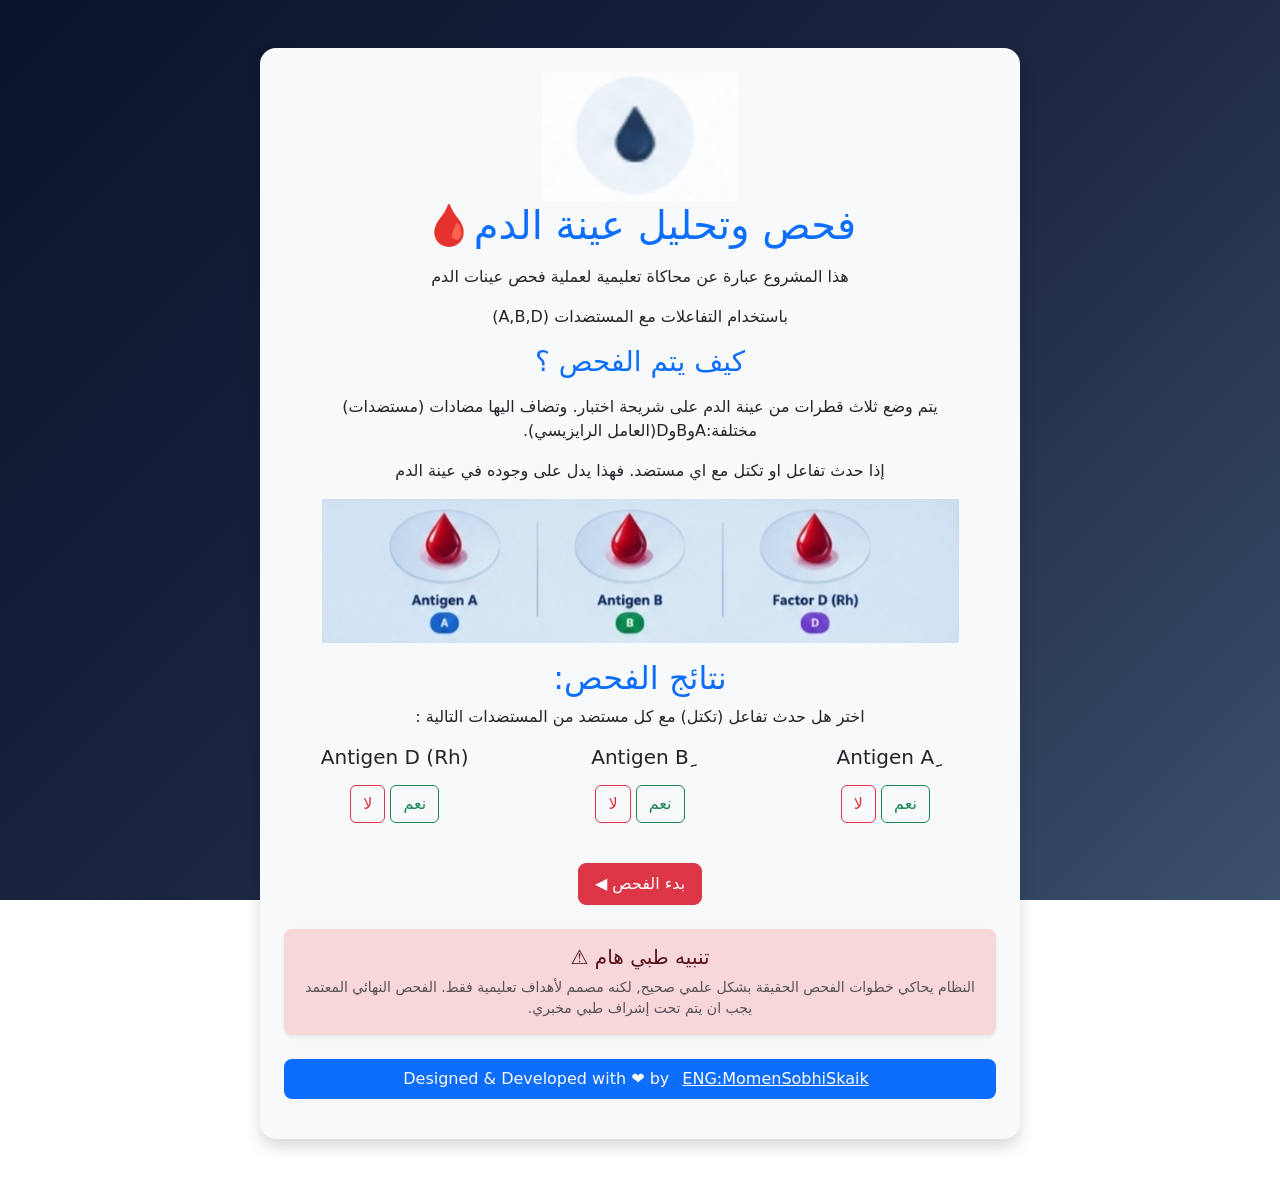
<file: pagehome.html>
<!DOCTYPE html>
<html lang="ar" dir="rtl">

<head>
    <meta charset="UTF-8">
    <meta name="viewport" content="width=device-width, initial-scale=1.0">
    <title>BloodTest</title>
    <link href="https://cdn.jsdelivr.net/npm/bootstrap@5.3.8/dist/css/bootstrap.min.css" rel="stylesheet">
    <link rel="stylesheet" href="css/aos.css" />
    <link rel="icon" href="images/blood.jpg ">

    <link rel="stylesheet" href="css/style.css">

</head>

<body>
    <div class="container my-5">
        <div class="row justify-content-center ">
            <div class="col-md-8 text-center  p-4 rounded-4 shadow box bg-light" data-aos="zoom-in"
                data-aos-duration="1500">
                <div>
                    <img class="img-fluid" src="images/blood.jpg" alt="">
                    <h1 class=" text-primary mb-3">فحص وتحليل عينة <span>الدم🩸</span>

                    </h1>
                    <p>هذا المشروع عبارة عن محاكاة تعليمية لعملية فحص عينات الدم</p>
                    <p>باستخدام التفاعلات مع المستضدات (A,B,D)</p>
                </div>
                <div>
                    <div>
                        <h3 class=" text-primary mb-3">كيف يتم الفحص ؟ </h3>
                        <p> يتم وضع ثلاث قطرات من عينة الدم على شريحة اختبار. وتضاف اليها مضادات (مستضدات)
                            مختلفة:AوBوD(العامل
                            الرايزيسي). </p>
                        <p>إذا حدث تفاعل او تكتل مع اي مستضد. فهذا يدل على وجوده في عينة الدم</p>
                        <img src="images/blood2.jpg" class="img-fluid mb-3" alt="">
                    </div>
                    <div>
                        <h2 class="text-primary"> نتائج الفحص:</h2>
                        <p>اختر هل حدث تفاعل (تكتل) مع كل مستضد من المستضدات التالية :</p>

                        <div class="row ">
                            <div class="col-lg-4 mb-3 ">
                                <h5 class="mb-3 fw-blod">ِِAntigen A</h5>
                                <div class=" d-inline">
                                    <input class="btn-check" type="radio" id="AAY" name="Ant1">
                                    <label class="btn btn-outline-success" for="AAY">نعم</label>

                                </div>
                                <div class="d-inline">
                                    <input class="btn-check" type="radio" id="AAN" name="Ant1">
                                    <label class="btn btn-outline-danger" for="AAN">لا</label>

                                </div>
                            </div>



                            <div class="col-lg-4 mb-3 ">
                                <h5 class="mb-3 fw-blod">ِِAntigen B</h5>
                                <div class="d-inline ">
                                    <input class="btn-check" type="radio" id="BBY" text="radio" name="Ant2">
                                    <label class="btn btn-outline-success" for="BBY">نعم</label>

                                </div>
                                <div class="d-inline">
                                    <input class="btn-check" type="radio" id="BBN" name="Ant2">
                                    <label class="btn btn-outline-danger" for="BBN">لا</label>

                                </div>
                            </div>


                            <div class="col-lg-4 mb-3 ">
                                <h5 class="mb-3 fw-blod"> Antigen D (Rh) </h5>
                                <div class="d-inline ">
                                    <input class="btn-check" type="radio" id="DDY" name="Ant3">
                                    <label class="btn btn-outline-success" for="DDY">نعم</label>

                                </div>
                                <div class="d-inline ">
                                    <input class="btn-check" type="radio" id="DDN" name="Ant3">
                                    <label class="btn btn-outline-danger" for="DDN">لا</label>

                                </div>
                            </div>
                        </div>

                    </div>
                    <button id="btn" class="btn btn-danger rounded-3 mt-4 px-3 py-2"> بدء الفحص ◀</button>
                    <div class="alert alert-danger  my-4 rounded-3 shadow-sm border-0">
                        <h5 class="alert-heading fw-blod ">تنبيه طبي هام ⚠</h5>
                        <p class="mb-0 small text-muted">النظام يحاكي خطوات الفحص الحقيقة بشكل علمي صحيح, لكنه مصمم
                            لأهداف تعليمية فقط. الفحص النهائي المعتمد يجب ان يتم تحت إشراف طبي مخبري. </p>
                    </div>

                    <p id="time" class="fw-blod alert alert-dark   rounded-4 p-4 text-success" style="display:none ;">
                        جاري تحليل العينة
                        <span id="timer" class="fw-blod">(5)</span> ثوان...
                    </p>
                    <tfoot class="p-2 mr-2  ">
                        <p class=" text-light w-100  rounded-3 p-2  bg-primary">Designed & Developed with ❤️ by
                            <a class="fw-blod text-white m-2 " href="https://www.linkedin.com/in/momen-skaik-898867445"
                                target="_blank">ENG:MomenSobhiSkaik</a>
                        </p>
                    </tfoot>
                </div>

            </div>
        </div>
    </div>
    </div>

    <script src="https://cdn.jsdelivr.net/npm/bootstrap@5.3.8/dist/js/bootstrap.bundle.min.js"></script>

    <script src="js/aos.js"></script>
    <script>AOS.init();</script>
    <script src="js/blood.js"></script>
</body>

</html>
</file>
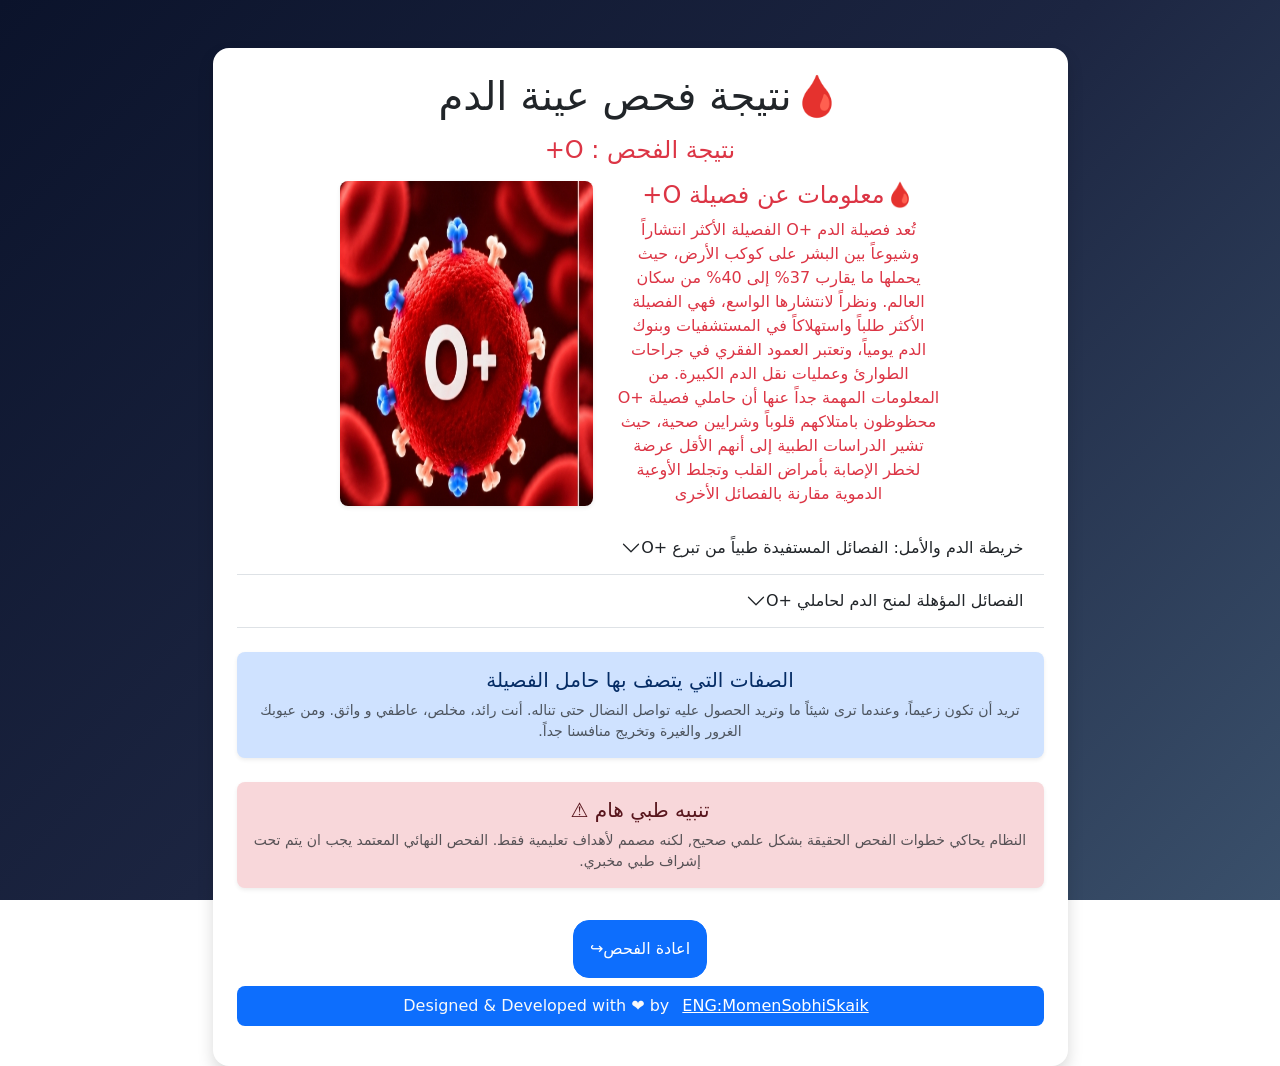
<file: pageO+.html>
<!DOCTYPE html>
<html lang="ar" dir="rtl">

<head>
    <meta charset="UTF-8">
    <meta name="viewport" content="width=device-width, initial-scale=1.0">
    <title>BloodGroupTest</title>
    <link href="https://cdn.jsdelivr.net/npm/bootstrap@5.3.8/dist/css/bootstrap.min.css" rel="stylesheet">
    <link rel="stylesheet" href="css/aos.css" />
    <link rel="icon" href="images/blood.jpg ">
    <link rel="stylesheet" href="css/styleall.css">

</head>

<body>
    <div class="container mt-5">
        <div class="row justify-content-center">
            <div class="col-md-9 text-center p-4 rounded-4 mx-3 shadow box bg-white" data-aos="zoom-in-left"
                data-aos-duration="1500">


                <div>
                    <h1 class="mb-3">🩸نتيجة فحص عينة الدم </h1>
                    <h4 class="fw-blod text-danger mb-3">نتيجة الفحص : O+</h4>
                    <div class="row justify-content-center">
                        <div class="col-lg-5  text-danger">
                            <h4>🩸معلومات عن فصيلة O+</h4>
                            <p>تُعد فصيلة الدم +O الفصيلة الأكثر انتشاراً وشيوعاً بين البشر على كوكب الأرض، حيث يحملها
                                ما يقارب 37% إلى 40% من سكان العالم. ونظراً لانتشارها الواسع، فهي الفصيلة الأكثر طلباً
                                واستهلاكاً في المستشفيات وبنوك الدم يومياً،
                                وتعتبر العمود الفقري في جراحات الطوارئ وعمليات نقل الدم الكبيرة. من المعلومات المهمة
                                جداً عنها أن حاملي فصيلة +O محظوظون بامتلاكهم قلوباً وشرايين صحية، حيث تشير الدراسات
                                الطبية إلى أنهم الأقل عرضة لخطر الإصابة بأمراض القلب وتجلط الأوعية الدموية مقارنة
                                بالفصائل الأخرى</p>


                        </div>
                        <div class="col-lg-4 mb-3"><img src="images/O+.jpg"
                                class="img-fluid rounded-3 shadow-sm w-100  h-100">
                        </div>


                    </div>
                    <div class="accordion accordion-flush" id="accordionFlushExample">
                        <div class="accordion-item">
                            <h2 class="accordion-header">
                                <button class="accordion-button collapsed " type="button" data-bs-toggle="collapse"
                                    data-bs-target="#flush-collapseOne" aria-expanded="false"
                                    aria-controls="flush-collapseOne">
                                    خريطة الدم والأمل: الفصائل المستفيدة طبياً من تبرع +O
                                </button>
                            </h2>
                            <div id="flush-collapseOne" class="accordion-collapse collapse"
                                data-bs-parent="#accordionFlushExample">
                                <div class="accordion-body">تساهم فصيلة +O في إنقاذ حياة حاملي جميع الفصائل الموجبة: +Oو
                                    +Aو +Bو +AB.</div>
                            </div>
                        </div>
                        <div class="accordion-item">
                            <h2 class="accordion-header">
                                <button class="accordion-button collapsed" type="button" data-bs-toggle="collapse"
                                    data-bs-target="#flush-collapseTwo" aria-expanded="false"
                                    aria-controls="flush-collapseTwo">
                                    الفصائل المؤهلة لمنح الدم لحاملي +O
                                </button>
                            </h2>

                            <div id="flush-collapseTwo" class="accordion-collapse collapse"
                                data-bs-parent="#accordionFlushExample">
                                <div class="accordion-body">تستقبل فصيلة +O شريان الحياة من فصيلتي: +O و -O فقط.</div>
                            </div>
                        </div>
                        <div class="alert alert-primary  my-4 rounded-3 shadow-sm border-0">
                            <h5 class="alert-heading fw-blod "> الصفات التي يتصف بها حامل الفصيلة</h5>
                            <p class="mb-0 small text-muted fw-blod">

                                تريد أن تكون زعيماً، وعندما ترى شيئاً ما وتريد الحصول عليه تواصل النضال حتى تناله.
                                أنت رائد، مخلص، عاطفي و واثق. ومن عيوبك الغرور والغيرة وتخريج منافسنا جداً.
                            </p>
                        </div>
                        <div class="alert alert-danger  my-4 rounded-3 shadow-sm border-0">
                            <h5 class="alert-heading fw-blod ">تنبيه طبي هام ⚠</h5>
                            <p class="mb-0 small text-muted">النظام يحاكي خطوات الفحص الحقيقة بشكل علمي صحيح, لكنه مصمم
                                لأهداف تعليمية فقط. الفحص النهائي المعتمد يجب ان يتم تحت إشراف طبي مخبري. </p>
                        </div>
                        <button id="bttn" class="btn btn-primary mt-2 p-3 rounded-4"> اعادة الفحص↪ </button>
                        <tfoot class="p-2 m-3 ">
                            <p class=" text-light w-100  rounded-3 p-2 mt-2  bg-primary">Designed & Developed with ❤️ by
                                <a class="fw-blod text-white m-2 "
                                    href="https://www.facebook.com/share/1C6XZFypFF/"
                                    target="_blank">ENG:MomenSobhiSkaik</a>
                            </p>
                        </tfoot>
                    </div>

                </div>
            </div>
            <script src="https://cdn.jsdelivr.net/npm/bootstrap@5.3.8/dist/js/bootstrap.bundle.min.js"></script>
            <script src="https://cdn.jsdelivr.net/npm/bootstrap@5.3.8/dist/js/bootstrap.bundle.min.js"></script>

            <script src="js/aos.js"></script>
            <script>AOS.init();</script>
            <script>
                document.getElementById("bttn").onclick = function () {
                    window.location.href = "index.html";
                }
            </script>
</body>

</html>
</file>
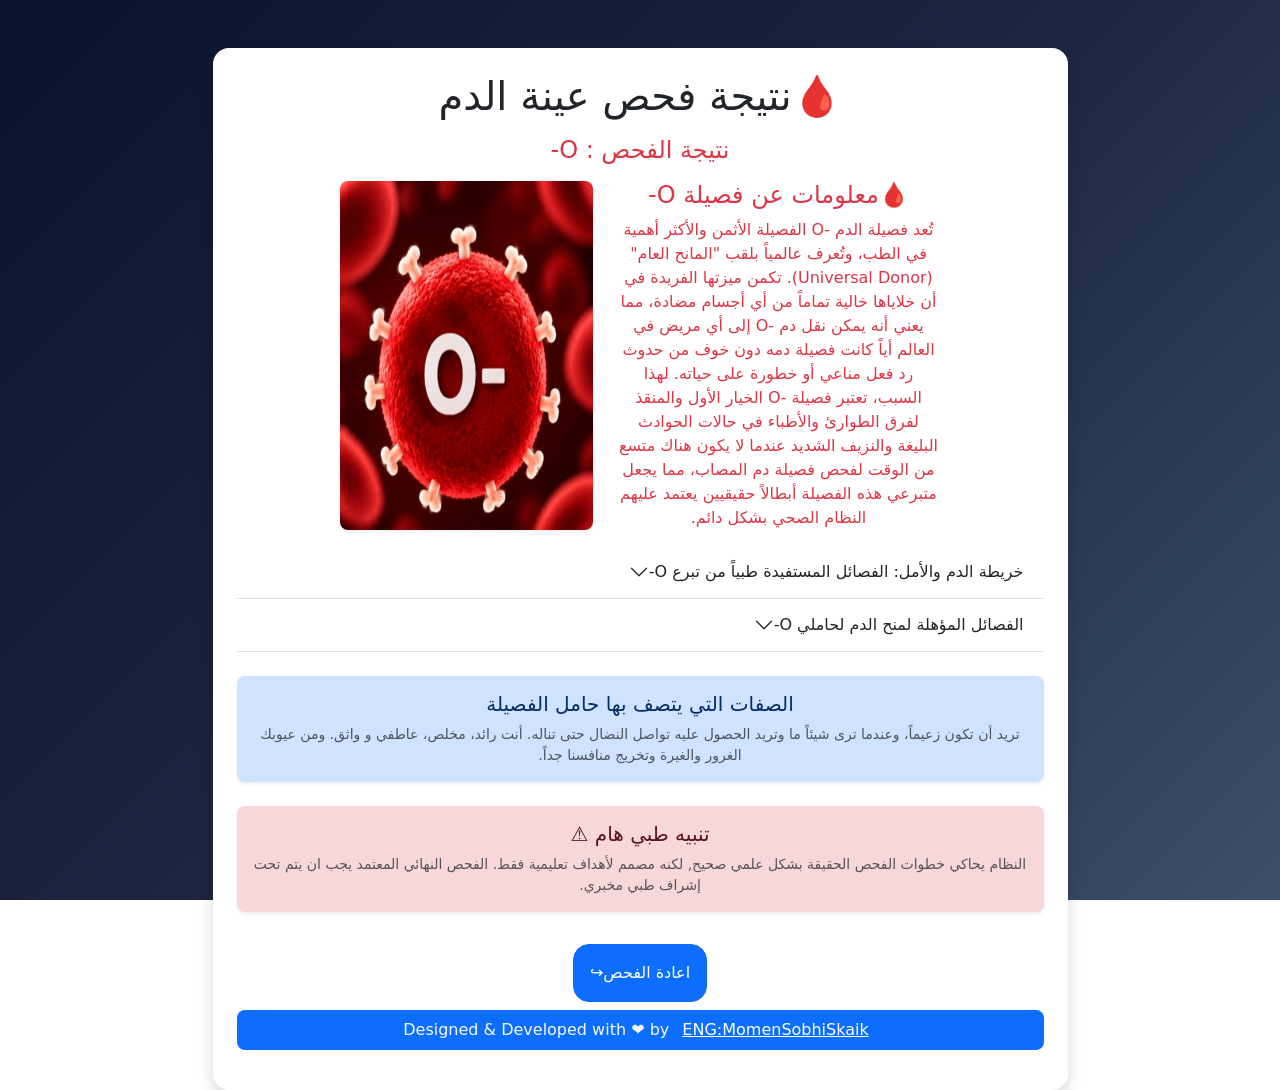
<file: pageO-.html>
<!DOCTYPE html>
<html lang="ar" dir="rtl">

<head>
    <meta charset="UTF-8">
    <meta name="viewport" content="width=device-width, initial-scale=1.0">
    <title>BloodGroupTest</title>
    <link href="https://cdn.jsdelivr.net/npm/bootstrap@5.3.8/dist/css/bootstrap.min.css" rel="stylesheet">
    <link rel="stylesheet" href="css/aos.css" />
    <link rel="icon" href="images/blood.jpg ">
    <link rel="stylesheet" href="css/styleall.css">

</head>

<body>
    <div class="container mt-5">
        <div class="row justify-content-center">
            <div class="col-md-9 text-center p-4 rounded-4 mx-3 shadow box bg-white" data-aos="zoom-in-down"
                data-aos-duration="1500">


                <div>
                    <h1 class="mb-3">🩸نتيجة فحص عينة الدم </h1>
                    <h4 class="fw-blod text-danger mb-3">نتيجة الفحص : O-</h4>
                    <div class="row justify-content-center">
                        <div class="col-lg-5  text-danger">
                            <h4>🩸معلومات عن فصيلة O-</h4>
                            <p>تُعد فصيلة الدم -O الفصيلة الأثمن والأكثر أهمية في الطب، وتُعرف عالمياً بلقب "المانح
                                العام" (Universal Donor). تكمن ميزتها الفريدة في أن خلاياها خالية تماماً من أي أجسام
                                مضادة، مما يعني أنه يمكن نقل دم -O إلى أي مريض في العالم أياً كانت فصيلة دمه دون خوف من
                                حدوث رد فعل مناعي أو خطورة على حياته.
                                لهذا السبب، تعتبر فصيلة -O الخيار الأول والمنقذ لفرق الطوارئ والأطباء في حالات الحوادث
                                البليغة والنزيف الشديد عندما لا يكون هناك متسع من الوقت لفحص فصيلة دم المصاب، مما يجعل
                                متبرعي هذه الفصيلة أبطالاً حقيقيين يعتمد عليهم النظام الصحي بشكل دائم.</p>


                        </div>
                        <div class="col-lg-4 mb-3"><img src="images/O-.jpg"
                                class="img-fluid rounded-3 shadow-sm w-100  h-100">
                        </div>


                    </div>
                    <div class="accordion accordion-flush" id="accordionFlushExample">
                        <div class="accordion-item">
                            <h2 class="accordion-header">
                                <button class="accordion-button collapsed " type="button" data-bs-toggle="collapse"
                                    data-bs-target="#flush-collapseOne" aria-expanded="false"
                                    aria-controls="flush-collapseOne">
                                    خريطة الدم والأمل: الفصائل المستفيدة طبياً من تبرع O-
                                </button>
                            </h2>
                            <div id="flush-collapseOne" class="accordion-collapse collapse"
                                data-bs-parent="#accordionFlushExample">
                                <div class="accordion-body">تساهم فصيلة -O في إنقاذ حياة حاملي جميع فصائل الدم بلا
                                    استثناء، فهي المانح العام.</div>
                            </div>
                        </div>
                        <div class="accordion-item">
                            <h2 class="accordion-header">
                                <button class="accordion-button collapsed" type="button" data-bs-toggle="collapse"
                                    data-bs-target="#flush-collapseTwo" aria-expanded="false"
                                    aria-controls="flush-collapseTwo">
                                    الفصائل المؤهلة لمنح الدم لحاملي O-
                                </button>
                            </h2>

                            <div id="flush-collapseTwo" class="accordion-collapse collapse"
                                data-bs-parent="#accordionFlushExample">
                                <div class="accordion-body">تستقبل فصيلة -O شريان الحياة من حاملي فصيلة -O فقط.</div>
                            </div>
                        </div>
                        <div class="alert alert-primary  my-4 rounded-3 shadow-sm border-0">
                            <h5 class="alert-heading fw-blod "> الصفات التي يتصف بها حامل الفصيلة</h5>
                            <p class="mb-0 small text-muted fw-blod">

                                تريد أن تكون زعيماً، وعندما ترى شيئاً ما وتريد الحصول عليه تواصل النضال حتى تناله.
                                أنت رائد، مخلص، عاطفي و واثق. ومن عيوبك الغرور والغيرة وتخريج منافسنا جداً.
                            </p>
                        </div>
                        <div class="alert alert-danger  my-4 rounded-3 shadow-sm border-0">
                            <h5 class="alert-heading fw-blod ">تنبيه طبي هام ⚠</h5>
                            <p class="mb-0 small text-muted">النظام يحاكي خطوات الفحص الحقيقة بشكل علمي صحيح, لكنه مصمم
                                لأهداف تعليمية فقط. الفحص النهائي المعتمد يجب ان يتم تحت إشراف طبي مخبري. </p>
                        </div>
                        <button id="bttn" class="btn btn-primary mt-2 p-3 rounded-4"> اعادة الفحص↪ </button>
                        <tfoot class="p-2 m-3 ">
                            <p class=" text-light w-100  rounded-3 p-2 mt-2  bg-primary">Designed & Developed with ❤️ by
                                <a class="fw-blod text-white m-2 "
                                    href="https://www.facebook.com/share/1C6XZFypFF/"
                                    target="_blank">ENG:MomenSobhiSkaik</a>
                            </p>
                        </tfoot>
                    </div>

                </div>
            </div>
            <script src="https://cdn.jsdelivr.net/npm/bootstrap@5.3.8/dist/js/bootstrap.bundle.min.js"></script>
            <script src="https://cdn.jsdelivr.net/npm/bootstrap@5.3.8/dist/js/bootstrap.bundle.min.js"></script>

            <script src="js/aos.js"></script>
            <script>AOS.init();</script>
            <script>
                document.getElementById("bttn").onclick = function () {
                    window.location.href = "index.html";
                }
            </script>
</body>

</html>
</file>
<file: css/style.css>
body {
    background: linear-gradient(135deg, #0b132b 0%, #1c2541 50%, #3a506b 100%);
    background-attachment: fixed;
    min-height: 100vh;
    margin: 0;
}

.box {
    background-color: rgba(255, 255, 255, 0.9);
    backdrop-filter: blur(9px);


}

/* 
span {
    color: red;
} */
</file>
<file: css/styleall.css>
body {
    background: linear-gradient(135deg, #0b132b 0%, #1c2541 50%, #3a506b 100%);
    background-attachment: fixed;
    /* min-height: 100vh; */
    margin: 0;
}


.box {
    background-color: rgba(255, 255, 255, 0.44);
    backdrop-filter: blur(9px);


}
</file>
